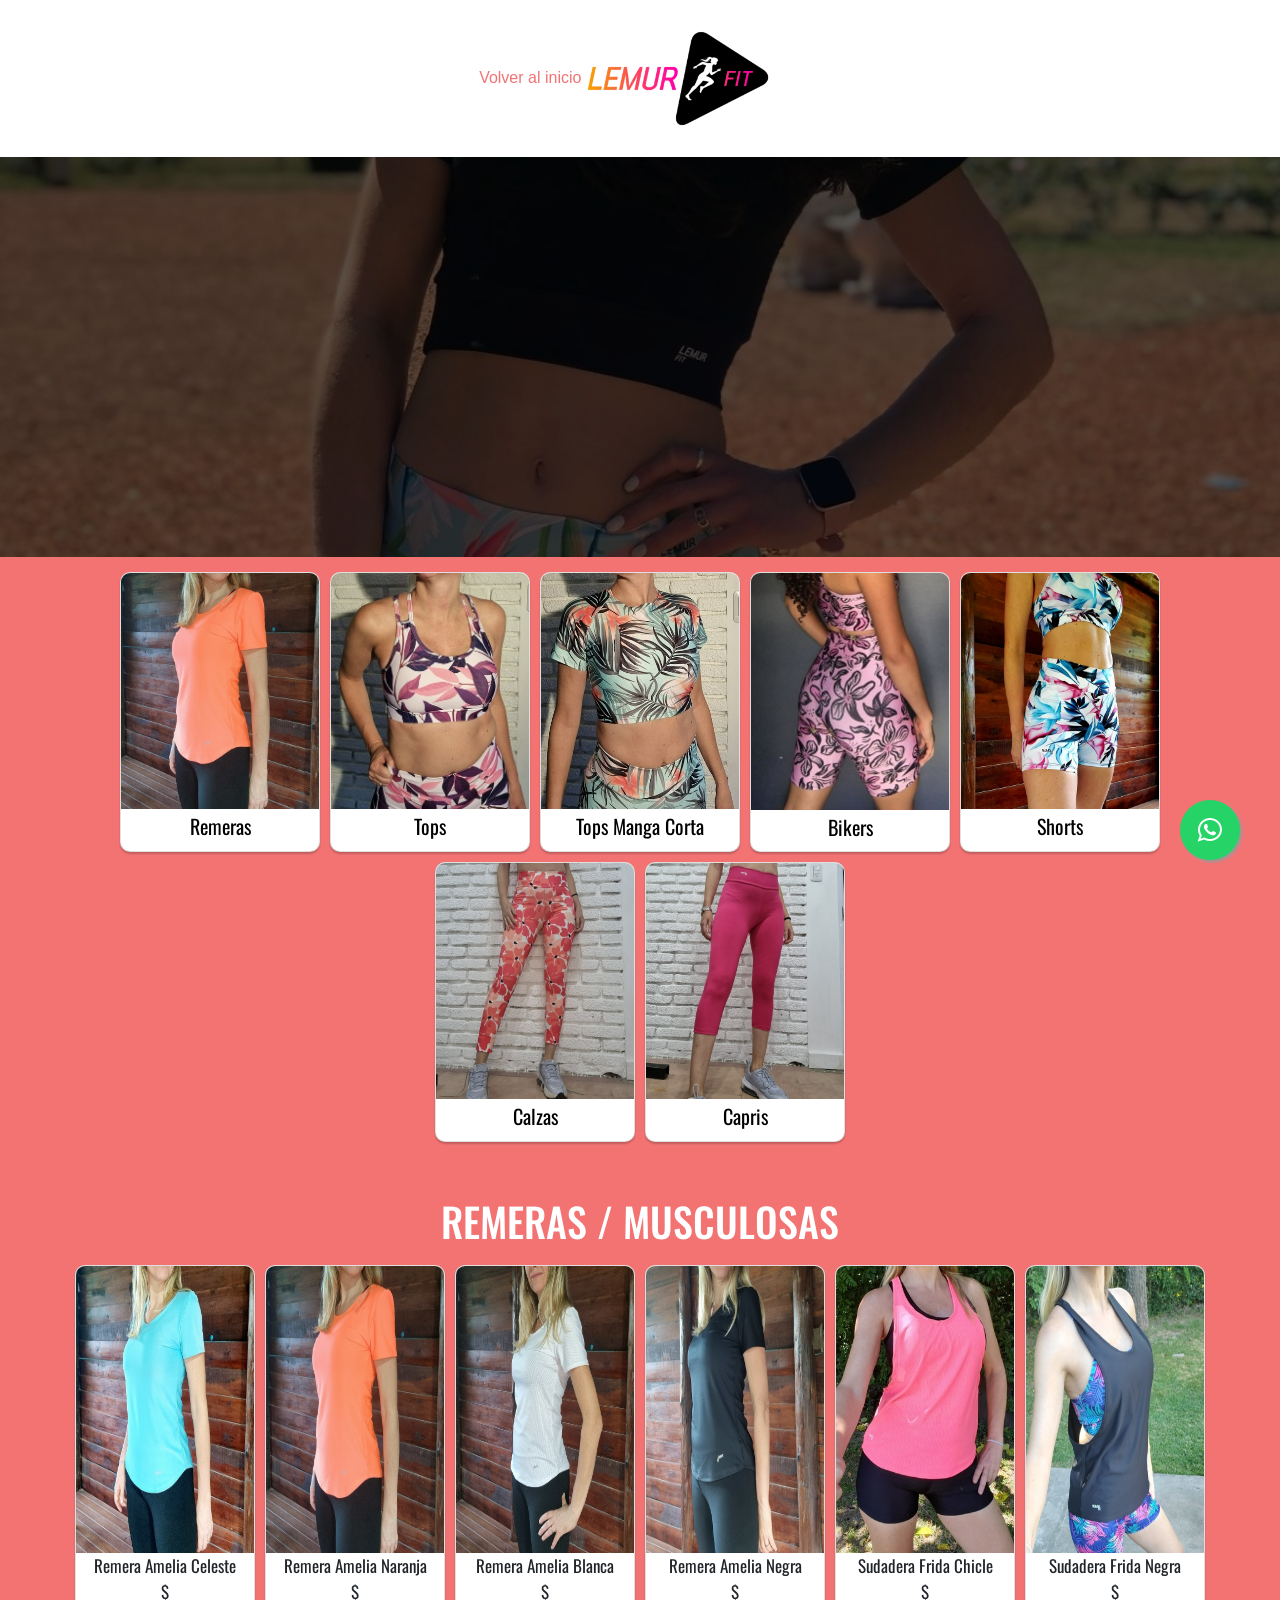
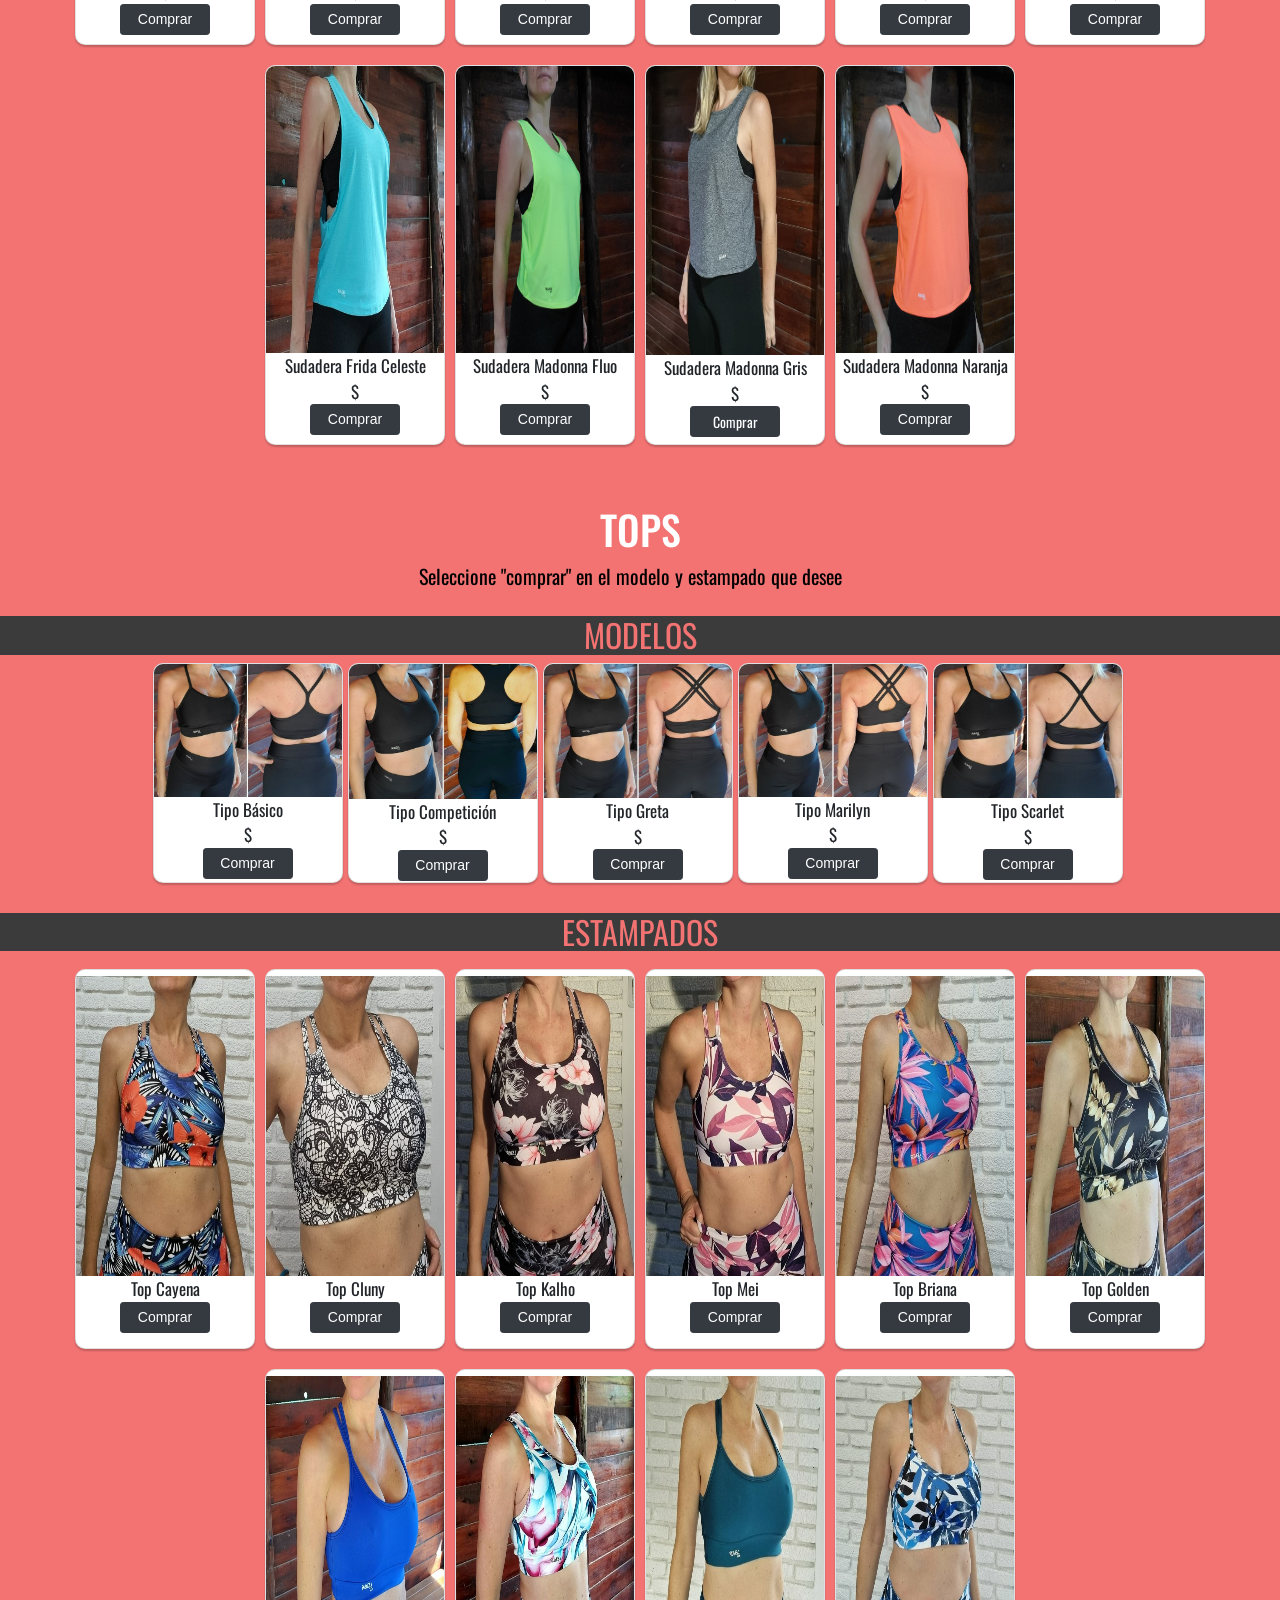
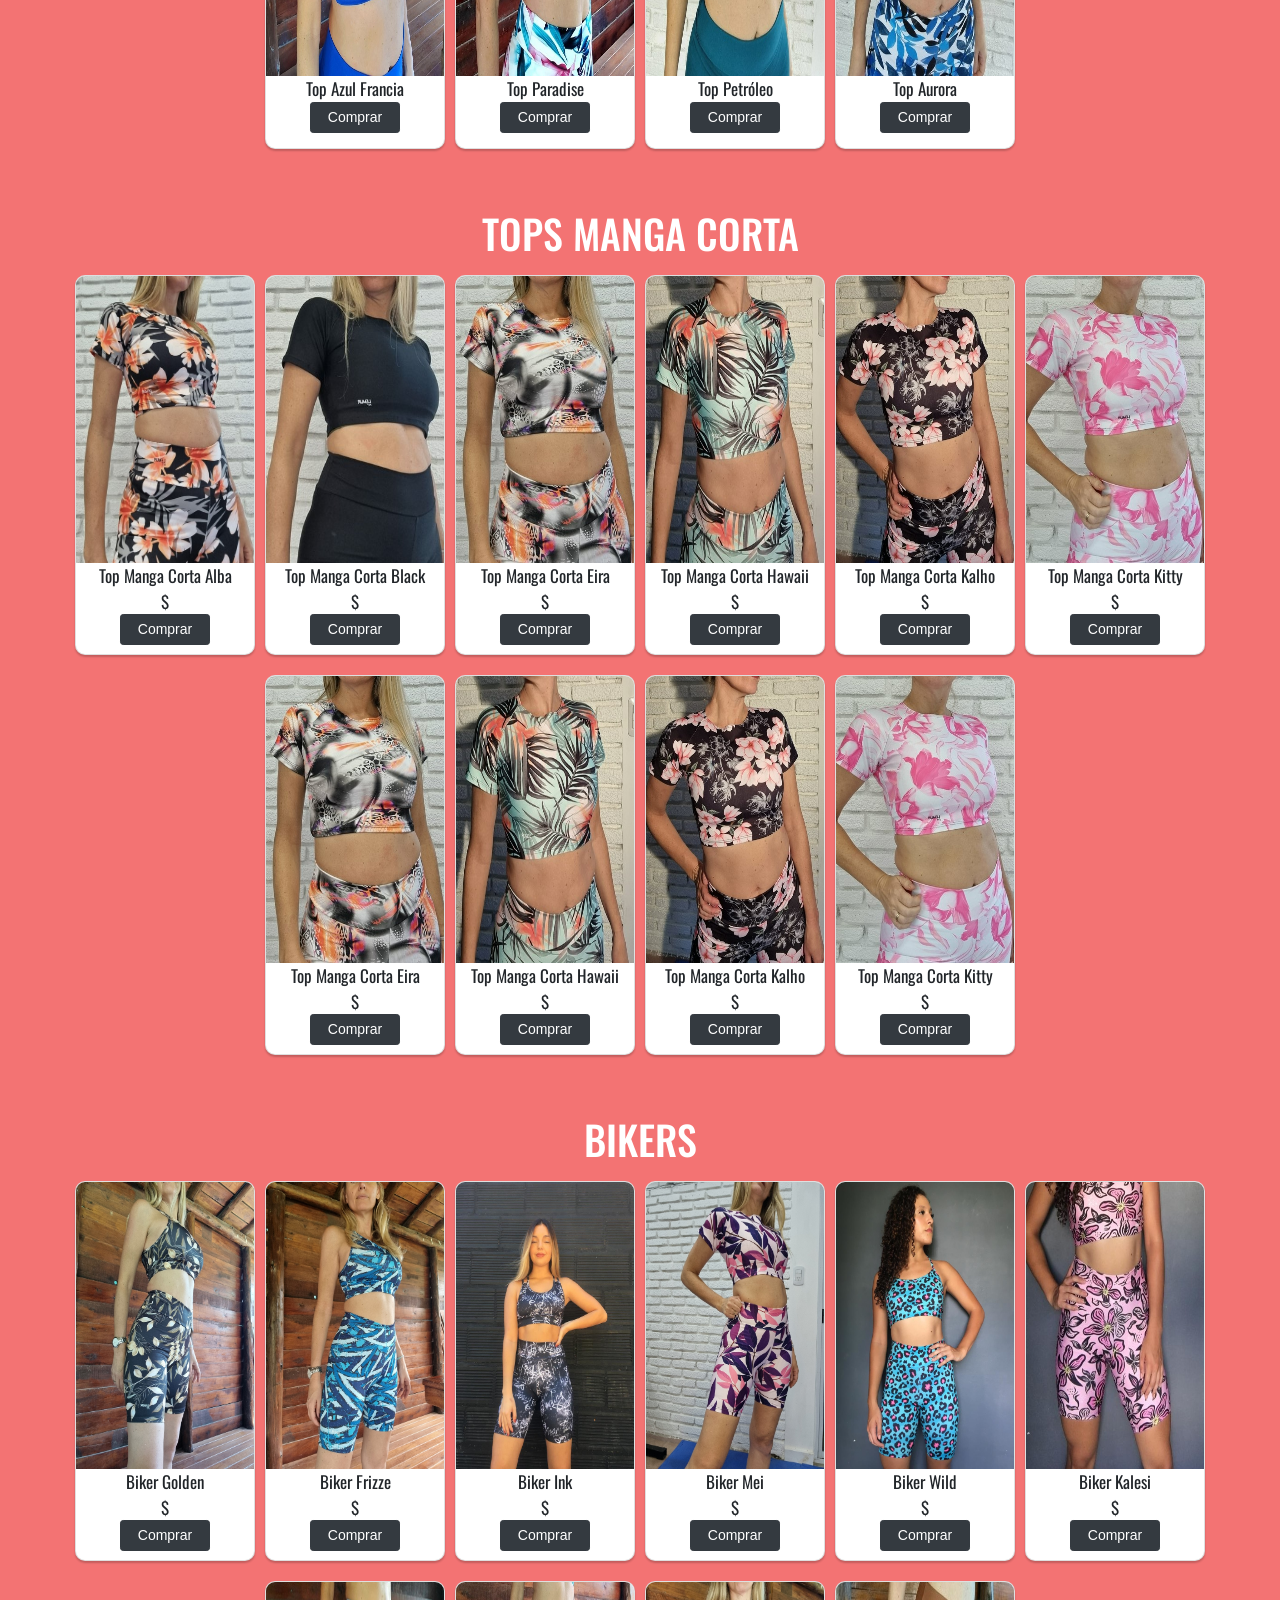
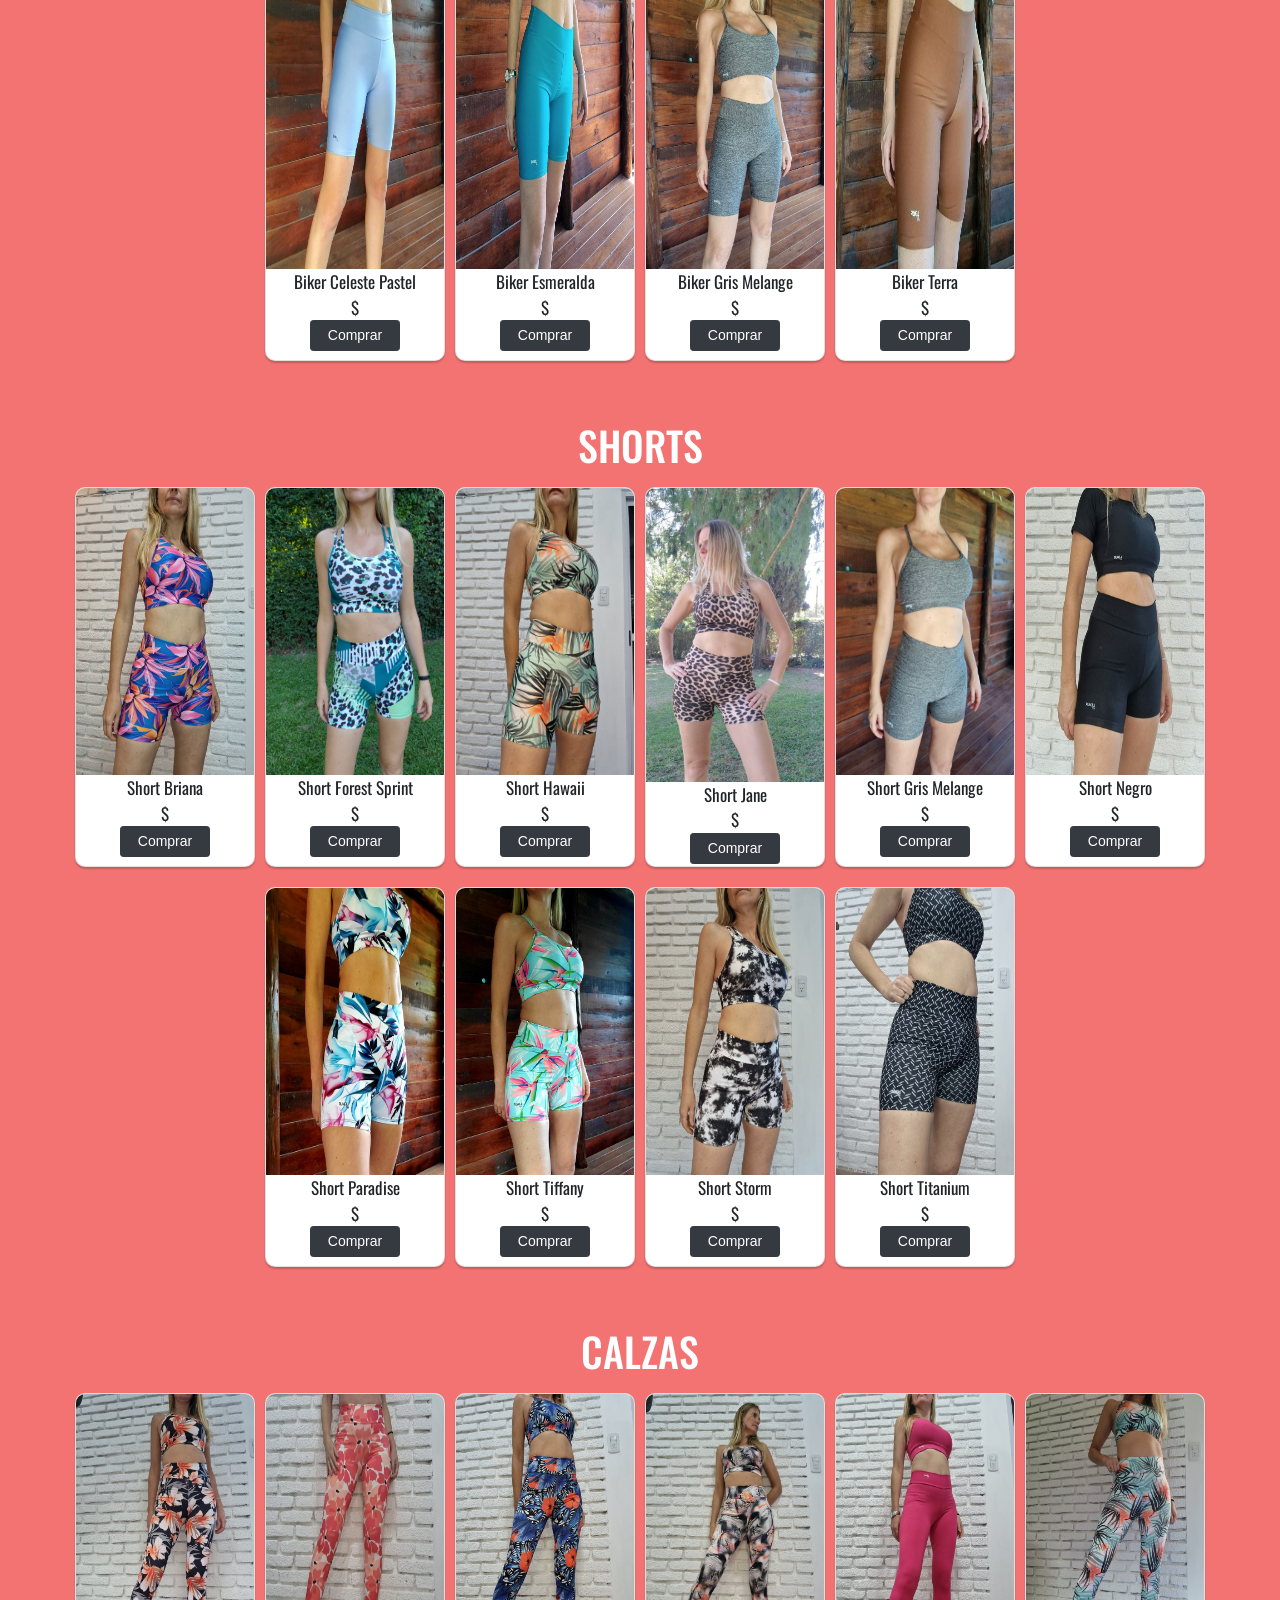
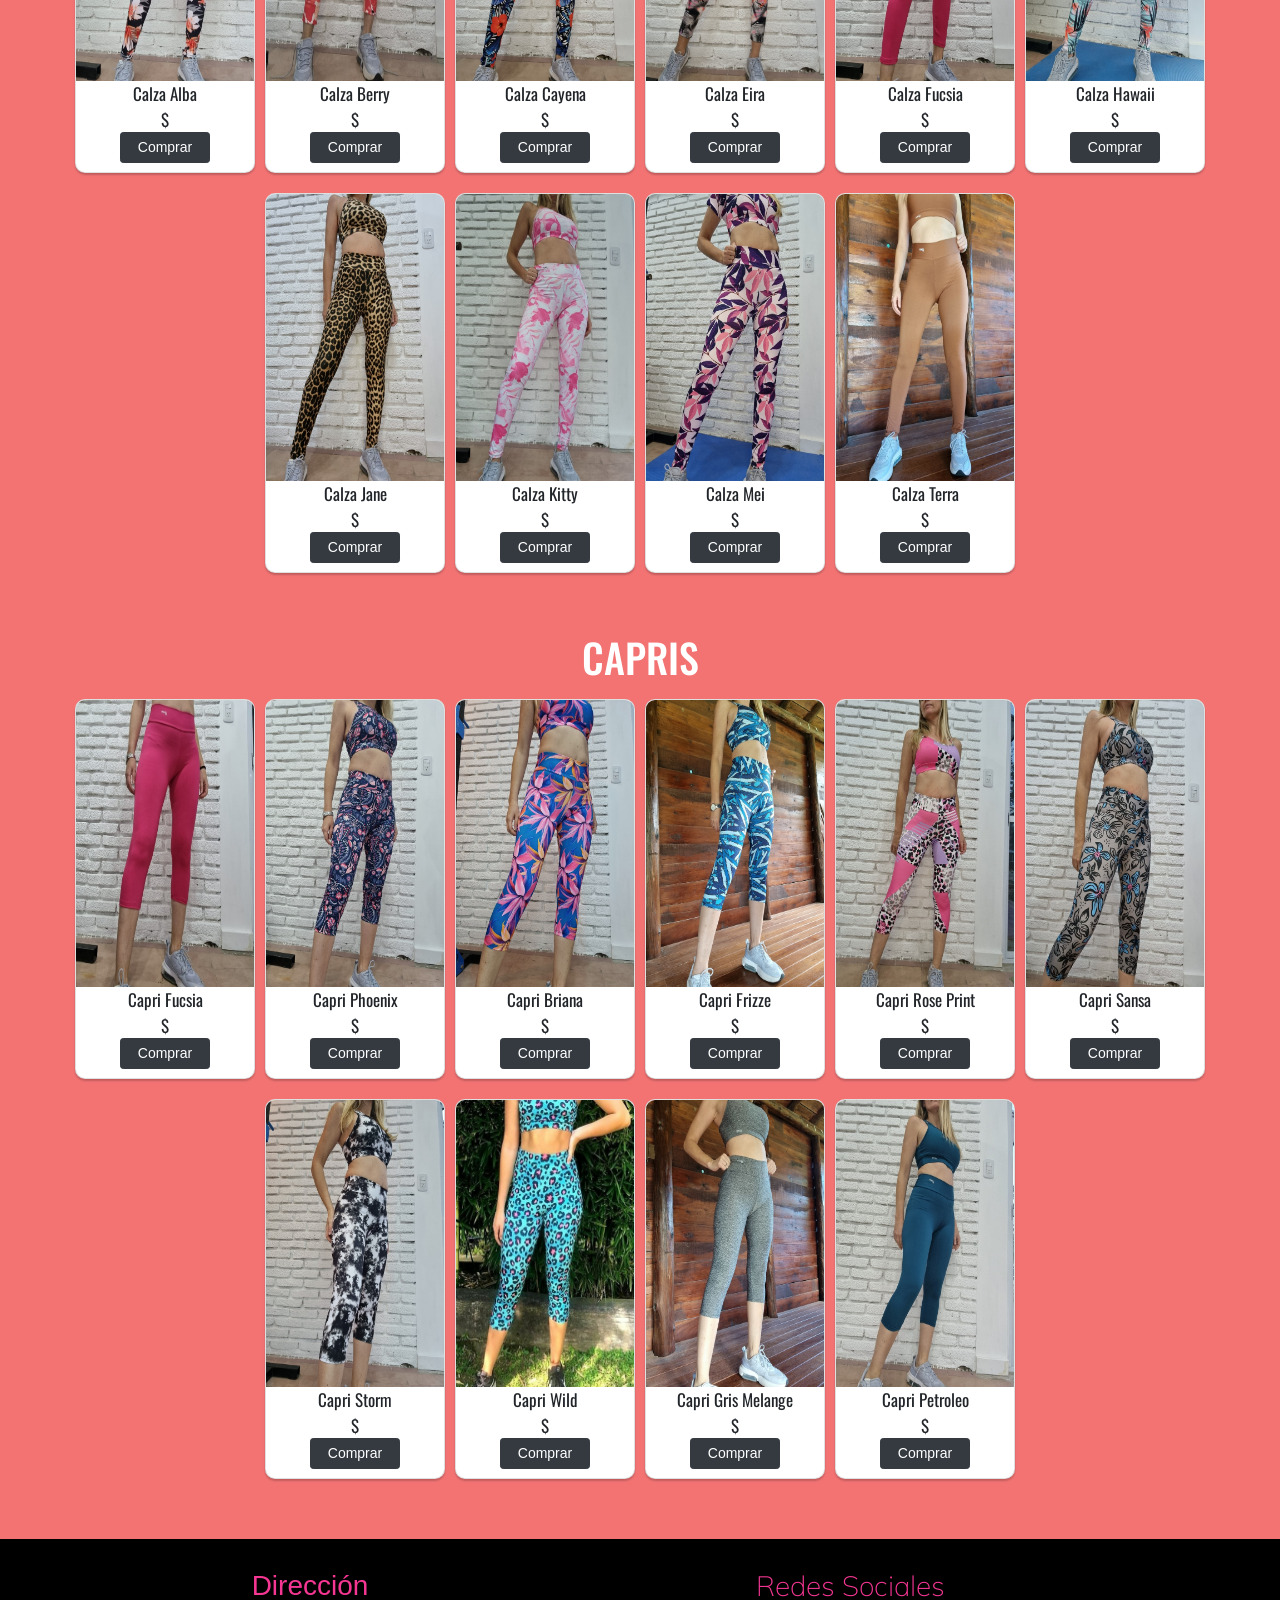
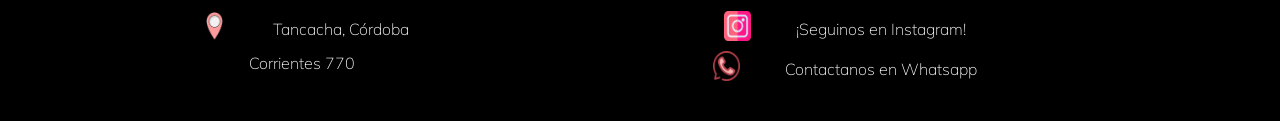
<file: lemur.html>
<!DOCTYPE html>
<html lang="en">

<head>
    <meta charset="UTF-8">
    <meta http-equiv="X-UA-Compatible" content="IE=edge">
    <meta name="viewport" content="width=device-width, initial-scale=1.0">
    <link rel="icon" href="Iconos/logoAG-redondo.png" />
    <link rel="stylesheet" href="whatsapp.css">
    <link rel="stylesheet" href="https://use.fontawesome.com/releases/v5.6.3/css/all.css"
        integrity="sha384-UHRtZLI+pbxtHCWp1t77Bi1L4ZtiqrqD80Kn4Z8NTSRyMA2Fd33n5dQ8lWUE00s/" crossorigin="anonymous">
    <link rel="stylesheet" href="css/sweetalert2.min.css">
    <link rel="stylesheet" href="css/bootstrap.min.css">
    <script src="js/popper.min.js"></script>
    <link rel="stylesheet" href="stylesLemur.css">
    <title>Lemur Fit</title>
</head>

<body>

    <header>
        <div class="back">
            <a href="index.html">Volver al inicio</a>
        </div>

        <img src="Iconos/lemurLogo.png" alt="Logo Lemur Fit">
    </header>

    <main>
        <div class="separador"></div>

        <div class="wpp-flotante">
            <link rel="stylesheet" href="https://maxcdn.bootstrapcdn.com/font-awesome/4.5.0/css/font-awesome.min.css">
            <a href="https://api.whatsapp.com/send?phone=549357115574170" class="floatWpp" target="_blank">
                <i class="fa fa-whatsapp my-float-wpp"></i>
            </a>
        </div>

        <div class="container-productos">

            <a href="#remeras">
                <div class="card">
                    <img src="Lemur/Remeras/remeraAmeliaNar.jpg">
                    <h3>Remeras</h3>
                </div>
            </a>

            <a href="#tops">
                <div class="card">
                    <img src="Lemur/Tops/topMMei.jpg">
                    <h3>Tops</h3>
                </div>
            </a>

            <a href="#musculosas">
                <div class="card">
                    <img src="Lemur/TopManga/topMangaHawaii.jpg">
                    <h3>Tops Manga Corta</h3>
                </div>
            </a>

            <a href="#bikers">
                <div class="card">
                    <img src="Lemur/Bikers/bikerKalesi2.jpg">
                    <h3>Bikers</h3>
                </div>
            </a>

            <a href="#shorts">
                <div class="card">
                    <img src="Lemur/Shorts/shortParadise.jpg">
                    <h3>Shorts</h3>
                </div>
            </a>

            <a href="#calzas">
                <div class="card">
                    <img src="Lemur/Calzas/calzaBerry.jpg" alt="Calzas">
                    <h3>Calzas</h3>
                </div>
            </a>

            <a href="#capris">
                <div class="card">
                    <img src="Lemur/Capris/capriFucsia.jpg" alt="Calzas">
                    <h3>Capris</h3>
                </div>
            </a>

        </div>

        <div id="remeras" class="title-R">
            <h1>REMERAS / MUSCULOSAS</h1>
        </div>

        <div class="container-detalle">

            <div class="card">
                <img src="Lemur/Remeras/remeraAmeliaCel.jpg" onmouseover="src=('Lemur/Remeras/remeraAmeliaCel2.jpg')"
                    onmouseout="src=('Lemur/Remeras/remeraAmeliaCel.jpg')">
                <ul class="detalle">
                    <li class="titulo">Remera Amelia Celeste</li>
                    <li class="precio">$</li>
                </ul>
                <a href="" class="btn btn-dark btn-sm agregar-carrito" data-id="1">Comprar</a>
            </div>

            <div class="card">
                <img src="Lemur/Remeras/remeraAmeliaNar.jpg" onmouseover="src=('Lemur/Remeras/remeraAmeliaNar2.jpg')"
                    onmouseout="src=('Lemur/Remeras/remeraAmeliaNar.jpg')">
                <ul class="detalle">
                    <li>Remera Amelia Naranja</li>
                    <li>$</li>
                </ul>
                <a href="" class="btn btn-dark btn-sm agregar-carrito" data-id="2">Comprar</a>
            </div>

            <div class="card">
                <img src="Lemur/Remeras/remeraAmeliaBlanco.jpg"
                    onmouseover="src=('Lemur/Remeras/remeraAmeliaBlanco2.jpg')"
                    onmouseout="src=('Lemur/Remeras/remeraAmeliaBlanco.jpg')">
                <ul class="detalle">
                    <li>Remera Amelia Blanca</li>
                    <li>$</li>
                </ul>
                <a href="" class="btn btn-dark btn-sm agregar-carrito" data-id="3">Comprar</a>
            </div>

            <div class="card">
                <img src="Lemur/Remeras/remeraAmeliaNegro.jpg"
                    onmouseover="src=('Lemur/Remeras/remeraAmeliaNegro2.jpg')"
                    onmouseout="src=('Lemur/Remeras/remeraAmeliaNegro.jpg')">
                <ul class="detalle">
                    <li>Remera Amelia Negra</li>
                    <li>$</li>
                </ul>
                <a href="" class="btn btn-dark btn-sm agregar-carrito" data-id="4">Comprar</a>
            </div>

            <div class="card">
                <img src="Lemur/Remeras/sudaderaChicleFrida.jpg"
                    onmouseover="src=('Lemur/Remeras/sudaderaChicleFrida2.jpg')"
                    onmouseout="src=('Lemur/Remeras/sudaderaChicleFrida.jpg')">
                <ul class="detalle">
                    <li>Sudadera Frida Chicle</li>
                    <li>$</li>
                </ul>
                <a href="" class="btn btn-dark btn-sm agregar-carrito" data-id="5">Comprar</a>
            </div>

            <div class="card">
                <img src="Lemur/Remeras/sudaderaFridaNegro.jpg"
                    onmouseover="src=('Lemur/Remeras/sudaderaFridaNegro2.jpg')"
                    onmouseout="src=('Lemur/Remeras/sudaderaFridaNegro.jpg')">
                <ul class="detalle">
                    <li>Sudadera Frida Negra</li>
                    <li>$</li>
                </ul>
                <a href="" class="btn btn-dark btn-sm agregar-carrito" data-id="6">Comprar</a>
            </div>

            <div class="card">
                <img src="Lemur/Remeras/sudaderaFridaCeleste.jpg"
                    onmouseover="src=('Lemur/Remeras/sudaderaFridaCeleste2.jpg')"
                    onmouseout="src=('Lemur/Remeras/sudaderaFridaCeleste.jpg')">
                <ul class="detalle">
                    <li>Sudadera Frida Celeste</li>
                    <li>$</li>
                </ul>
                <a href="" class="btn btn-dark btn-sm agregar-carrito" data-id="7">Comprar</a>
            </div>

            <div class="card">
                <img src="Lemur/Remeras/sudaderaMadonnaAmarilloFluo.jpg"
                    onmouseover="src=('Lemur/Remeras/sudaderaMadonnaAmarilloFluo2.jpg')"
                    onmouseout="src=('Lemur/Remeras/sudaderaMadonnaAmarilloFluo.jpg')">
                <ul class="detalle">
                    <li>Sudadera Madonna Fluo</li>
                    <li>$</li>
                </ul>
                <a href="" class="btn btn-dark btn-sm agregar-carrito" data-id="8">Comprar</a>
            </div>

            <div class="card">
                <img src="Lemur/Remeras/sudaderaMadonnaMelange.jpg"
                    onmouseover="src=('Lemur/Remeras/sudaderaMadonnaMelange2.jpg')"
                    onmouseout="src=('Lemur/Remeras/sudaderaMadonnaMelange.jpg')">
                <ul class="detalle">
                    <li>Sudadera Madonna Gris</li>
                    <li>$</li>
                    <li><a href="" class="btn btn-dark btn-sm agregar-carrito" data-id="9">Comprar</a></li>
                </ul>
            </div>

            <div class="card">
                <img src="Lemur/Remeras/sudaderaMadonnaNaranja.jpg"
                    onmouseover="src=('Lemur/Remeras/sudaderaMadonnaNaranja2.jpg')"
                    onmouseout="src=('Lemur/Remeras/sudaderaMadonnaNaranja.jpg')">
                <ul class="detalle">
                    <li>Sudadera Madonna Naranja</li>
                    <li>$</li>
                </ul>
                <a href="" class="btn btn-dark btn-sm agregar-carrito" data-id="10">Comprar</a>
            </div>

        </div>

        </div>


        <div id="tops" class="title">
            <h1>TOPS</h1>
            <p class="pTops">Seleccione "comprar" en el modelo y estampado que desee</p>
        </div>

        <h2 class="modelosTitulo">MODELOS</h2>

        <div class="tiposTop">
            <div class="card">
                <img src="Lemur/Tops/Tipos/tipoBasico.jpg">
                <ul class="detalle">
                    <li>Tipo Básico</li>
                    <li>$</li>
                </ul>
                <a href="" class="btn btn-dark btn-sm agregar-carrito" data-id="110">Comprar</a>
            </div>

            <div class="card">
                <img src="Lemur/Tops/Tipos/tipoCompeticion.jpg">
                <ul class="detalle">
                    <li>Tipo Competición</li>
                    <li>$</li>
                </ul>
                <a href="" class="btn btn-dark btn-sm agregar-carrito" data-id="120">Comprar</a>
            </div>

            <div class="card">
                <img src="Lemur/Tops/Tipos/tipoGreta.jpg">
                <ul class="detalle">
                    <li>Tipo Greta</li>
                    <li>$</li>
                </ul>
                <a href="" class="btn btn-dark btn-sm agregar-carrito" data-id="130">Comprar</a>
            </div>

            <div class="card">
                <img src="Lemur/Tops/Tipos/tipoMarilyn.jpg">
                <ul class="detalle">
                    <li>Tipo Marilyn</li>
                    <li>$</li>
                </ul>
                <a href="" class="btn btn-dark btn-sm agregar-carrito" data-id="140">Comprar</a>
            </div>

            <div class="card">
                <img src="Lemur/Tops/Tipos/tipoScarlet.jpg">
                <ul class="detalle">
                    <li>Tipo Scarlet</li>
                    <li>$</li>
                </ul>
                <a href="" class="btn btn-dark btn-sm agregar-carrito" data-id="150">Comprar</a>
            </div>
        </div>

        <h2 class="modelosTitulo">ESTAMPADOS</h2>

        <div class="container-detalle">

            <div class="card">
                <img src="Lemur/Tops/topMCayena.jpg">
                <ul class="detalle">
                    <li>Top Cayena</li>
                </ul>
                <a href="" class="btn btn-dark btn-sm agregar-carrito" data-id="15">Comprar</a>
            </div>

            <div class="card">
                <img src="Lemur/Tops/topMCluny.jpg">
                <ul class="detalle">
                    <li>Top Cluny</li>
                </ul>
                <a href="" class="btn btn-dark btn-sm agregar-carrito" data-id="16">Comprar</a>
            </div>

            <div class="card">
                <img src="Lemur/Tops/topMKalho.jpg">
                <ul class="detalle">
                    <li>Top Kalho</li>
                </ul>
                <a href="" class="btn btn-dark btn-sm agregar-carrito" data-id="17">Comprar</a>
            </div>

            <div class="card">
                <img src="Lemur/Tops/topMMei.jpg">
                <ul class="detalle">
                    <li>Top Mei</li>
                </ul>
                <a href="" class="btn btn-dark btn-sm agregar-carrito" data-id="18">Comprar</a>
            </div>

            <div class="card">
                <img src="Lemur/Tops/topCBriana.jpg">
                <ul class="detalle">
                    <li>Top Briana</li>
                </ul>
                <a href="" class="btn btn-dark btn-sm agregar-carrito" data-id="19">Comprar</a>
            </div>

            <div class="card">
                <img src="Lemur/Tops/topCGolden.jpg">
                <ul class="detalle">
                    <li>Top Golden</li>
                </ul>
                <a href="" class="btn btn-dark btn-sm agregar-carrito" data-id="20">Comprar</a>
            </div>


            <div class="card">
                <img src="Lemur/Tops/topGFrancia.jpg">
                <ul class="detalle">
                    <li>Top Azul Francia</li>
                </ul>
                <a href="" class="btn btn-dark btn-sm agregar-carrito" data-id="57">Comprar</a>
            </div>

            <div class="card">
                <img src="Lemur/Tops/topCParadise.jpg">
                <ul class="detalle">
                    <li>Top Paradise</li>
                </ul>
                <a href="" class="btn btn-dark btn-sm agregar-carrito" data-id="58">Comprar</a>
            </div>

            <div class="card">
                <img src="Lemur/Tops/topGPetroleo.jpg">
                <ul class="detalle">
                    <li>Top Petróleo</li>
                </ul>
                <a href="" class="btn btn-dark btn-sm agregar-carrito" data-id="59">Comprar</a>
            </div>

            <div class="card">
                <img src="Lemur/Tops/topSAurora.jpg">
                <ul class="detalle">
                    <li>Top Aurora</li>
                </ul>
                <a href="" class="btn btn-dark btn-sm agregar-carrito" data-id="60">Comprar</a>
            </div>

        </div>

        <div id="musculosas" class="title">
            <h1>TOPS MANGA CORTA</h1>
        </div>

        <div class="container-detalle">

            <div class="card">
                <img src="Lemur/TopManga/topMangaAlba.jpg">
                <ul class="detalle">
                    <li>Top Manga Corta Alba</li>
                    <li>$</li>
                </ul>
                <a href="" class="btn btn-dark btn-sm agregar-carrito" data-id="21">Comprar</a>
            </div>

            <div class="card">
                <img src="Lemur/TopManga/topMangaBlack.jpg">
                <ul class="detalle">
                    <li>Top Manga Corta Black</li>
                    <li>$</li>
                </ul>
                <a href="" class="btn btn-dark btn-sm agregar-carrito" data-id="22">Comprar</a>
            </div>

            <div class="card">
                <img src="Lemur/TopManga/topMangaEira.jpg">
                <ul class="detalle">
                    <li>Top Manga Corta Eira</li>
                    <li>$</li>
                </ul>
                <a href="" class="btn btn-dark btn-sm agregar-carrito" data-id="23">Comprar</a>
            </div>

            <div class="card">
                <img src="Lemur/TopManga/topMangaHawaii.jpg">
                <ul class="detalle">
                    <li>Top Manga Corta Hawaii</li>
                    <li>$</li>
                </ul>
                <a href="" class="btn btn-dark btn-sm agregar-carrito" data-id="24">Comprar</a>
            </div>

            <div class="card">
                <img src="Lemur/TopManga/topMangaKalho.jpg">
                <ul class="detalle">
                    <li>Top Manga Corta Kalho</li>
                    <li>$</li>
                </ul>
                <a href="" class="btn btn-dark btn-sm agregar-carrito" data-id="25">Comprar</a>
            </div>

            <div class="card">
                <img src="Lemur/TopManga/topMangaKitty.jpg">
                <ul class="detalle">
                    <li>Top Manga Corta Kitty</li>
                    <li>$</li>
                </ul>
                <a href="" class="btn btn-dark btn-sm agregar-carrito" data-id="26">Comprar</a>
            </div>

            <div class="card">
                <img src="Lemur/TopManga/topMangaEira.jpg">
                <ul class="detalle">
                    <li>Top Manga Corta Eira</li>
                    <li>$</li>
                </ul>
                <a href="" class="btn btn-dark btn-sm agregar-carrito" data-id="23">Comprar</a>
            </div>

            <div class="card">
                <img src="Lemur/TopManga/topMangaHawaii.jpg">
                <ul class="detalle">
                    <li>Top Manga Corta Hawaii</li>
                    <li>$</li>
                </ul>
                <a href="" class="btn btn-dark btn-sm agregar-carrito" data-id="24">Comprar</a>
            </div>

            <div class="card">
                <img src="Lemur/TopManga/topMangaKalho.jpg">
                <ul class="detalle">
                    <li>Top Manga Corta Kalho</li>
                    <li>$</li>
                </ul>
                <a href="" class="btn btn-dark btn-sm agregar-carrito" data-id="25">Comprar</a>
            </div>

            <div class="card">
                <img src="Lemur/TopManga/topMangaKitty.jpg">
                <ul class="detalle">
                    <li>Top Manga Corta Kitty</li>
                    <li>$</li>
                </ul>
                <a href="" class="btn btn-dark btn-sm agregar-carrito" data-id="26">Comprar</a>
            </div>


        </div>

        <div id="bikers" class="title">
            <h1>BIKERS</h1>
        </div>

        <div class="container-detalle">

            <div class="card">
                <img src="Lemur/Bikers/bikerGolden.jpg" onmouseover="src=('Lemur/Bikers/bikerGolden2.jpg')"
                    onmouseout="src=('Lemur/Bikers/bikerGolden.jpg')">
                <ul class="detalle">
                    <li>Biker Golden</li>
                    <li>$</li>
                </ul>
                <a href="" class="btn btn-dark btn-sm agregar-carrito" data-id="27">Comprar</a>
            </div>

            <div class="card">
                <img src="Lemur/Bikers/bikerFrizze.jpg" onmouseover="src=('Lemur/Bikers/bikerFrizze2.jpg')"
                    onmouseout="src=('Lemur/Bikers/bikerFrizze.jpg')">
                <ul class="detalle">
                    <li>Biker Frizze</li>
                    <li class="precio">$</li>
                </ul>
                <a href="" class="btn btn-dark btn-sm agregar-carrito" data-id="28">Comprar</a>
            </div>

            <div class="card">
                <img src="Lemur/Bikers/bikerInk.jpeg" onmouseover="src=('Lemur/Bikers/bikerInk2.jpg')"
                    onmouseout="src=('Lemur/Bikers/bikerInk.jpeg')">
                <ul class="detalle">
                    <li>Biker Ink</li>
                    <li>$</li>
                </ul>
                <a href="" class="btn btn-dark btn-sm agregar-carrito" data-id="29">Comprar</a>
            </div>

            <div class="card">
                <img src="Lemur/Bikers/bikerMei.jpg" onmouseover="src=('Lemur/Bikers/bikerMei2.jpg')"
                    onmouseout="src=('Lemur/Bikers/bikerMei.jpg')">
                <ul class="detalle">
                    <li>Biker Mei</li>
                    <li>$</li>
                </ul>
                <a href="" class="btn btn-dark btn-sm agregar-carrito" data-id="30">Comprar</a>
            </div>

            <div class="card">
                <img src="Lemur/Bikers/bikerWild.jpg" onmouseover="src=('Lemur/Bikers/bikerWild2.jpg')"
                    onmouseout="src=('Lemur/Bikers/bikerWild.jpg')">
                <ul class="detalle">
                    <li>Biker Wild</li>
                    <li>$</li>
                </ul>
                <a href="" class="btn btn-dark btn-sm agregar-carrito" data-id="31">Comprar</a>
            </div>

            <div class="card">
                <img src="Lemur/Bikers/bikerKalesi.jpg" onmouseover="src=('Lemur/Bikers/bikerKalesi2.jpg')"
                    onmouseout="src=('Lemur/Bikers/bikerKalesi.jpg')">
                <ul class="detalle">
                    <li>Biker Kalesi</li>
                    <li>$</li>
                </ul>
                <a href="" class="btn btn-dark btn-sm agregar-carrito" data-id="32">Comprar</a>
            </div>

            <div class="card">
                <img src="Lemur/Bikers/bikerCeleste.jpg" onmouseover="src=('Lemur/Bikers/bikerCeleste2.jpg')"
                    onmouseout="src=('Lemur/Bikers/bikerCeleste.jpg')">
                <ul class="detalle">
                    <li>Biker Celeste Pastel</li>
                    <li>$</li>
                </ul>
                <a href="" class="btn btn-dark btn-sm agregar-carrito" data-id="33">Comprar</a>
            </div>

            <div class="card">
                <img src="Lemur/Bikers/bikerEsmeralda.jpg" onmouseover="src=('Lemur/Bikers/bikerEsmeralda2.jpg')"
                    onmouseout="src=('Lemur/Bikers/bikerEsmeralda.jpg')">
                <ul class="detalle">
                    <li>Biker Esmeralda</li>
                    <li>$</li>
                </ul>
                <a href="" class="btn btn-dark btn-sm agregar-carrito" data-id="34">Comprar</a>
            </div>

            <div class="card">
                <img src="Lemur/Bikers/bikerGris.jpg" onmouseover="src=('Lemur/Bikers/bikerGris2.jpg')"
                    onmouseout="src=('Lemur/Bikers/bikerGris.jpg')">
                <ul class="detalle">
                    <li>Biker Gris Melange</li>
                    <li>$</li>
                </ul>
                <a href="" class="btn btn-dark btn-sm agregar-carrito" data-id="35">Comprar</a>
            </div>

            <div class="card">
                <img src="Lemur/Bikers/bikerTerra.jpg" onmouseover="src=('Lemur/Bikers/bikerTerra2.jpg')"
                    onmouseout="src=('Lemur/Bikers/bikerTerra.jpg')">
                <ul class="detalle">
                    <li>Biker Terra</li>
                    <li>$</li>
                </ul>
                <a href="" class="btn btn-dark btn-sm agregar-carrito" data-id="36">Comprar</a>
            </div>


        </div>


        <div id="shorts" class="title">
            <h1>SHORTS</h1>
        </div>

        <div class="container-detalle">

            <div class="card">
                <img src="Lemur/Shorts/shortBriana.jpg" onmouseover="src=('Lemur/Shorts/shortBriana2.jpg')"
                    onmouseout="src=('Lemur/Shorts/shortBriana.jpg')">
                <ul class="detalle">
                    <li>Short Briana</li>
                    <li>$</li>
                </ul>
                <a href="" class="btn btn-dark btn-sm agregar-carrito" data-id="37">Comprar</a>
            </div>

            <div class="card">
                <img src="Lemur/Shorts/shortForestSprint.jpg" onmouseover="src=('Lemur/Shorts/shortForestSprint2.jpg')"
                    onmouseout="src=('Lemur/Shorts/shortForestSprint.jpg')">
                <ul class="detalle">
                    <li>Short Forest Sprint</li>
                    <li>$</li>
                </ul>
                <a href="" class="btn btn-dark btn-sm agregar-carrito" data-id="38">Comprar</a>
            </div>

            <div class="card">
                <img src="Lemur/Shorts/shortHawaii.jpg" onmouseover="src=('Lemur/Shorts/shortHawaii2.jpg')"
                    onmouseout="src=('Lemur/Shorts/shortHawaii.jpg')">
                <ul class="detalle">
                    <li>Short Hawaii</li>
                    <li>$</li>
                </ul>
                <a href="" class="btn btn-dark btn-sm agregar-carrito" data-id="39">Comprar</a>
            </div>

            <div class="card">
                <img src="Lemur/Shorts/shortJane.jpg" onmouseover="src=('Lemur/Shorts/shortJane2.jpg')"
                    onmouseout="src=('Lemur/Shorts/shortJane.jpg')">
                <ul class="detalle">
                    <li>Short Jane</li>
                    <li>$</li>
                </ul>
                <a href="" class="btn btn-dark btn-sm agregar-carrito" data-id="40">Comprar</a>
            </div>

            <div class="card">
                <img src="Lemur/Shorts/shortMelange.jpg" onmouseover="src=('Lemur/Shorts/shortMelange2.jpg')"
                    onmouseout="src=('Lemur/Shorts/shortMelange.jpg')">
                <ul class="detalle">
                    <li>Short Gris Melange</li>
                    <li>$</li>
                </ul>
                <a href="" class="btn btn-dark btn-sm agregar-carrito" data-id="41">Comprar</a>
            </div>

            <div class="card">
                <img src="Lemur/Shorts/shortNegro.jpg" onmouseover="src=('Lemur/Shorts/shortNegro2.jpeg')"
                    onmouseout="src=('Lemur/Shorts/shortNegro.jpg')">
                <ul class="detalle">
                    <li>Short Negro</li>
                    <li>$</li>
                </ul>
                <a href="" class="btn btn-dark btn-sm agregar-carrito" data-id="42">Comprar</a>
            </div>

            <div class="card">
                <img src="Lemur/Shorts/shortParadise.jpg" onmouseover="src=('Lemur/Shorts/shortParadise2.jpg')"
                    onmouseout="src=('Lemur/Shorts/shortParadise.jpg')">
                <ul class="detalle">
                    <li>Short Paradise</li>
                    <li>$</li>
                </ul>
                <a href="" class="btn btn-dark btn-sm agregar-carrito" data-id="43">Comprar</a>
            </div>

            <div class="card">
                <img src="Lemur/Shorts/shortTiffany.jpg" onmouseover="src=('Lemur/Shorts/shortTiffany2.jpg')"
                    onmouseout="src=('Lemur/Shorts/shortTiffany.jpg')">
                <ul class="detalle">
                    <li>Short Tiffany</li>
                    <li>$</li>
                </ul>
                <a href="" class="btn btn-dark btn-sm agregar-carrito" data-id="44">Comprar</a>
            </div>

            <div class="card">
                <img src="Lemur/Shorts/shortStorm.jpg" onmouseover="src=('Lemur/Shorts/shortStorm2.jpg')"
                    onmouseout="src=('Lemur/Shorts/shortStorm.jpg')">
                <ul class="detalle">
                    <li>Short Storm</li>
                    <li>$</li>
                </ul>
                <a href="" class="btn btn-dark btn-sm agregar-carrito" data-id="45">Comprar</a>
            </div>

            <div class="card">
                <img src="Lemur/Shorts/shortTitanium.jpg" onmouseover="src=('Lemur/Shorts/shortTitanium2.jpg')"
                    onmouseout="src=('Lemur/Shorts/shortTitanium.jpg')">
                <ul class="detalle">
                    <li>Short Titanium</li>
                    <li>$</li>
                </ul>
                <a href="" class="btn btn-dark btn-sm agregar-carrito" data-id="46">Comprar</a>
            </div>

        </div>

        </div>

        <div id="calzas" class="title">
            <h1>CALZAS</h1>
        </div>

        <div class="container-detalle">

            <div class="card">
                <img src="Lemur/Calzas/calzaAlba.jpg" onmouseover="src=('Lemur/Calzas/calzaAlba2.jpg')"
                    onmouseout="src=('Lemur/Calzas/calzaAlba.jpg')">
                <ul class="detalle">
                    <li>Calza Alba</li>
                    <li>$</li>
                </ul>
                <a href="" class="btn btn-dark btn-sm agregar-carrito" data-id="47">Comprar</a>
            </div>

            <div class="card">
                <img src="Lemur/Calzas/calzaBerry.jpg" onmouseover="src=('Lemur/Calzas/calzaBerry2.jpg')"
                    onmouseout="src=('Lemur/Calzas/calzaBerry.jpg')">
                <ul class="detalle">
                    <li>Calza Berry</li>
                    <li>$</li>
                </ul>
                <a href="" class="btn btn-dark btn-sm agregar-carrito" data-id="48">Comprar</a>
            </div>

            <div class="card">
                <img src="Lemur/Calzas/calzaCayena.jpg" onmouseover="src=('Lemur/Calzas/calzaCayena2.jpg')"
                    onmouseout="src=('Lemur/Calzas/calzaCayena.jpg')">
                <ul class="detalle">
                    <li>Calza Cayena</li>
                    <li>$</li>
                </ul>
                <a href="" class="btn btn-dark btn-sm agregar-carrito" data-id="49">Comprar</a>
            </div>

            <div class="card">
                <img src="Lemur/Calzas/calzaEira.jpg" onmouseover="src=('Lemur/Calzas/calzaEira2.jpg')"
                    onmouseout="src=('Lemur/Calzas/calzaEira.jpg')">
                <ul class="detalle">
                    <li>Calza Eira</li>
                    <li>$</li>
                </ul>
                <a href="" class="btn btn-dark btn-sm agregar-carrito" data-id="50">Comprar</a>
            </div>

            <div class="card">
                <img src="Lemur/Calzas/calzaFucsia.jpg" onmouseover="src=('Lemur/Calzas/calzaFucsia2.jpg')"
                    onmouseout="src=('Lemur/Calzas/calzaFucsia.jpg')">
                <ul class="detalle">
                    <li>Calza Fucsia</li>
                    <li>$</li>
                </ul>
                <a href="" class="btn btn-dark btn-sm agregar-carrito" data-id="51">Comprar</a>
            </div>

            <div class="card">
                <img src="Lemur/Calzas/calzaHawaii.jpg" onmouseover="src=('Lemur/Calzas/calzaHawaii2.jpg')"
                    onmouseout="src=('Lemur/Calzas/calzaHawaii.jpg')">
                <ul class="detalle">
                    <li>Calza Hawaii</li>
                    <li>$</li>
                </ul>
                <a href="" class="btn btn-dark btn-sm agregar-carrito" data-id="52">Comprar</a>
            </div>

            <div class="card">
                <img src="Lemur/Calzas/calzaJane.jpg" onmouseover="src=('Lemur/Calzas/calzaJane2.jpg')"
                    onmouseout="src=('Lemur/Calzas/calzaJane.jpg')">
                <ul class="detalle">
                    <li>Calza Jane</li>
                    <li>$</li>
                </ul>
                <a href="" class="btn btn-dark btn-sm agregar-carrito" data-id="53">Comprar</a>
            </div>

            <div class="card">
                <img src="Lemur/Calzas/calzaKitty.jpg" onmouseover="src=('Lemur/Calzas/calzaKitty2.jpg')"
                    onmouseout="src=('Lemur/Calzas/calzaKitty.jpg')">
                <ul class="detalle">
                    <li>Calza Kitty</li>
                    <li>$</li>
                </ul>
                <a href="" class="btn btn-dark btn-sm agregar-carrito" data-id="54">Comprar</a>
            </div>

            <div class="card">
                <img src="Lemur/Calzas/calzaMei.jpg" onmouseover="src=('Lemur/Calzas/calzaMei2.jpg')"
                    onmouseout="src=('Lemur/Calzas/calzaMei.jpg')">
                <ul class="detalle">
                    <li>Calza Mei</li>
                    <li>$</li>
                </ul>
                <a href="" class="btn btn-dark btn-sm agregar-carrito" data-id="55">Comprar</a>
            </div>

            <div class="card">
                <img src="Lemur/Calzas/calzaTerra.jpg" onmouseover="src=('Lemur/Calzas/calzaTerra2.jpg')"
                    onmouseout="src=('Lemur/Calzas/calzaTerra.jpg')">
                <ul class="detalle">
                    <li>Calza Terra</li>
                    <li>$</li>
                </ul>
                <a href="" class="btn btn-dark btn-sm agregar-carrito" data-id="56">Comprar</a>
            </div>

        </div>

        <div id="calzas" class="title">
            <h1>CAPRIS</h1>
        </div>

        <div class="container-detalle capris">

            <div class="card">
                <img src="Lemur/Capris/capriFucsia.jpg" onmouseover="src=('Lemur/Capris/capriFucsia2.jpg')"
                    onmouseout="src=('Lemur/Capris/capriFucsia.jpg')">
                <ul class="detalle">
                    <li>Capri Fucsia</li>
                    <li>$</li>
                </ul>
                <a href="" class="btn btn-dark btn-sm agregar-carrito" data-id="">Comprar</a>
            </div>

            <div class="card">
                <img src="Lemur/Capris/capriPhoenix.jpg" onmouseover="src=('Lemur/Capris/capriPhoenix2.jpg')"
                    onmouseout="src=('Lemur/Capris/capriPhoenix.jpg')">
                <ul class="detalle">
                    <li>Capri Phoenix</li>
                    <li>$</li>
                </ul>
                <a href="" class="btn btn-dark btn-sm agregar-carrito" data-id="">Comprar</a>
            </div>

            <div class="card">
                <img src="Lemur/Capris/capriBriana.jpg" onmouseover="src=('Lemur/Capris/capriBriana2.jpg')"
                    onmouseout="src=('Lemur/Capris/capriBriana.jpg')">
                <ul class="detalle">
                    <li>Capri Briana</li>
                    <li>$</li>
                </ul>
                <a href="" class="btn btn-dark btn-sm agregar-carrito" data-id="">Comprar</a>
            </div>

            <div class="card">
                <img src="Lemur/Capris/capriFrizze.jpg" onmouseover="src=('Lemur/Capris/capriFrizze2.jpg')"
                    onmouseout="src=('Lemur/Capris/capriFrizze.jpg')">
                <ul class="detalle">
                    <li>Capri Frizze</li>
                    <li>$</li>
                </ul>
                <a href="" class="btn btn-dark btn-sm agregar-carrito" data-id="">Comprar</a>
            </div>

            <div class="card">
                <img src="Lemur/Capris/capriRosePrint.jpg" onmouseover="src=('Lemur/Capris/capriRosePrint2.jpg')"
                    onmouseout="src=('Lemur/Capris/capriRosePrint.jpg')">
                <ul class="detalle">
                    <li>Capri Rose Print</li>
                    <li>$</li>
                </ul>
                <a href="" class="btn btn-dark btn-sm agregar-carrito" data-id="">Comprar</a>
            </div>


            <div class="card">
                <img src="Lemur/Capris/capriSansa.jpg" onmouseover="src=('Lemur/Capris/capriSansa2.jpg')"
                    onmouseout="src=('Lemur/Capris/capriSansa.jpg')">
                <ul class="detalle">
                    <li>Capri Sansa</li>
                    <li>$</li>
                </ul>
                <a href="" class="btn btn-dark btn-sm agregar-carrito" data-id="">Comprar</a>
            </div>


            <div class="card">
                <img src="Lemur/Capris/capriStorm.jpg" onmouseover="src=('Lemur/Capris/capriStorm2.jpg')"
                    onmouseout="src=('Lemur/Capris/capriStorm.jpg')">
                <ul class="detalle">
                    <li>Capri Storm</li>
                    <li>$</li>
                </ul>
                <a href="" class="btn btn-dark btn-sm agregar-carrito" data-id="">Comprar</a>
            </div>

            <div class="card">
                <img src="Lemur/Capris/capriWild.jpg" onmouseover="src=('Lemur/Capris/capriWild2.jpg')"
                    onmouseout="src=('Lemur/Capris/capriWild.jpg')">
                <ul class="detalle">
                    <li>Capri Wild</li>
                    <li>$</li>
                </ul>
                <a href="" class="btn btn-dark btn-sm agregar-carrito" data-id="">Comprar</a>
            </div>

            <div class="card">
                <img src="Lemur/Capris/capriMelange.jpg" onmouseover="src=('Lemur/Capris/capriMelange2.jpg')"
                    onmouseout="src=('Lemur/Capris/capriMelange.jpg')">
                <ul class="detalle">
                    <li>Capri Gris Melange</li>
                    <li>$</li>
                </ul>
                <a href="" class="btn btn-dark btn-sm agregar-carrito" data-id="">Comprar</a>
            </div>

            <div class="card">
                <img src="Lemur/Capris/capriPetroleo.jpg" onmouseover="src=('Lemur/Capris/capriPetroleo2.jpg')"
                    onmouseout="src=('Lemur/Capris/capriPetroleo.jpg')">
                <ul class="detalle">
                    <li>Capri Petroleo</li>
                    <li>$</li>
                </ul>
                <a href="" class="btn btn-dark btn-sm agregar-carrito" data-id="">Comprar</a>
            </div>


        </div>
    </main>

    <footer class="footer-style">
        <div class="container">
            <div class="row">
                <div class="direccion col-md-5 footer-col">
                    <h3>Dirección</h3>

                    <img src="Iconos/ubicacion.png">
                    <a href="https://goo.gl/maps/wtXU127xA4jB7Krq5" target="_blank">Tancacha, Córdoba</a>
                    <p>
                        Corrientes 770
                    </p>
                </div>

                <div id="contacto" class="redes col-md-7 footer-col">
                    <h3>Redes Sociales</h3>
                    <ul>
                        <li>
                            <img src="Iconos/instagram.png" alt="Instagram">
                            <a href="https://www.instagram.com/ag.indumentaria_/" target="_blank">¡Seguinos en
                                Instagram!</a>
                        </li>

                        <li>
                            <img src="Iconos/whatsapp.png" alt="Whatsapp">
                            <a href="https://api.whatsapp.com/send?phone=54935715574170" target="_blank">Contactanos en
                                Whatsapp</a>
                        </li>

                    </ul>

                </div>

            </div>
        </div>
    </footer>

</body>

</html>
</file>
<file: whatsapp.css>
.floatWpp {
	position:fixed;
	min-width:60px;
	min-height:60px;
	bottom:40px;
	right:40px;
	background-color:#25d366;
	color:#FFF;
	border-radius:50px;
	text-align:center;
  font-size:28px;
	box-shadow: 2px 2px 3px #999;
  z-index:100;
  text-align: center;
  justify-content: center;
  align-items: center;
  display: flex;
  text-decoration: none;
}

.floatWpp:hover {
	text-decoration: none;
	color: #25d366;
  background-color:#fff;
  
}


.my-float-wpp{
    text-decoration: none;
    text-align: center;
    justify-content: center;
    align-items: center;
}
</file>
<file: stylesLemur.css>
@import url("https://fonts.googleapis.com/css2? family=Lexend+Deca:wght@100;200;400&family=Oswald&display=swap");
@import url('https://fonts.googleapis.com/css2?family=Mulish:wght@400;600;700&display=swap');

* {
  margin: 0;
  padding: 0;
  box-sizing: border-box;
}


html,
body {
  margin: 0;
  padding: 0;
}

body {
  background-color: #f37373;
}
header {
  background-color: white;
  padding: 30px;
  text-align: center;
  justify-content: center;
  align-items: center;
}

header img {
  width: 200px;
  text-align: center;
}

header .back {
  font-family: "Lexend Deca", sans-serif;
  font-weight: 300;
  display: inline;
}

.back a {
  text-decoration: none;
  color: #f37373;
}

.separador {
  height: 400px;
  background-image: url(Lemur/lemur7.jpg);
  background-repeat: no-repeat;
  background-color: rgb(243, 133, 93);
  background-size: cover;
  background-attachment: fixed;
  transition: all 0.5s ease-in-out;
  /*filter: blur(3px);*/
}

/*.separador:hover {filter: blur(0px);}*/
.separador {
  -webkit-transition: all 0.7s ease;
  transition: all 0.7s ease;
  -webkit-filter: brightness(0.35);
}
.separador:hover {
  -webkit-filter: brightness(100%);
}

.container-productos {
  width: 100%;
  max-width: 1200px;
  height: 430px;
  display: flex;
  flex-wrap: wrap;
  justify-content: center;
  align-items: center;
  margin: auto;
  margin-top: 10px;
}

.container-productos .card {
  width: 200px;
  height: 280px;
  border-radius: 10px;
  box-shadow: 0 2px 2px rgba(0, 0, 0, 0.2);
  overflow: hidden;
  margin: 5px;
  justify-content: center;
  align-items: center;
  text-align: center;
  transition: all 0.25s;
  background-color: white;
}

.container-productos .card:hover {
  box-shadow: 0 12px 16px rgba(0, 0, 0, 0.2);
}

.container-productos .card img {
  width: 200px;
  height: 280px;
  padding: 0;
  margin: 0;
  justify-content: center;
  align-items: center;
}

.container-productos h3 {
  font-family: "Oswald", sans-serif;
  font-size: 20px;
  font-weight: 400;
  text-align: center;
  justify-content: center;
  align-items: center;
  margin-top: 0%;
  padding: 5px;
  color: black;
}


.container-productos a {
  text-decoration: none;
  color: black;
}

.title {
  display: block;
  text-align: center;
  justify-content: center;
  align-items: center;
  font-family: "Oswald", sans-serif;
  font-weight: 400;
  font-size: 20px;
  margin-top: 500px;
  color: white;
}

.title-R {
  display: block;
  text-align: center;
  justify-content: center;
  align-items: center;
  font-family: "Oswald", sans-serif;
  font-weight: 400;
  font-size: 20px;
  margin-top: 200px;
  margin-bottom: 10px;
  color: white;
}


.container-detalle {
  width: 100;
  height: 350px;
  display: flex;
  flex-wrap: wrap;
  justify-content: center;
  padding-top: 10px;
}

.detalle {
  list-style: none;
  font-family: "Oswald", sans-serif;
  font-weight: 400;
  font-size: 17px;
  padding: 0;
  margin: 0;
}

.agregar-carrito {
  width: 90px;
  text-align: center;
  justify-content: center;
  align-items: center;
  }

  
.container-detalle .card {
  width: 180px;
  height: 380px;
  padding-top: 0px;
  border-radius: 10px;
  box-shadow: 0 2px 2px rgba(0, 0, 0, 0.2);
  overflow: hidden;
  margin-left: 5px;
  margin-right: 5px;
  margin-top: 0px;
  margin-bottom: 20px;
  text-align: center;
  transition: all 0.25s;
  background-color: white;
  justify-content: center;
  align-items: center;
}

.container-detalle .card:hover {
  box-shadow: 0 12px 16px rgba(0, 0, 0, 0.2);
}

.container-detalle .card img {
  width: 100%;
  height: 300px;
  padding: 0px;
  margin: 0;
}

.btn {
  margin-bottom: 5%;
}

.tiposTop {
  display: flex;
  flex-wrap: wrap;
  justify-content: center;
}

.modelosTitulo{
  display: block;
  text-align: center;
  justify-content: center;
  align-items: center;
  margin-top: 25px;
  font-family: "Oswald", sans-serif;
  font-weight: 400;
  color: #f37373;
  background-color: rgb(59, 59, 59);
}

.pTops {
  color: black;
}


.tiposTop .card {
  width: 190px;
  height: 220px;
  padding-top: 0px;
  border-radius: 10px;
  box-shadow: 0 2px 2px rgba(0, 0, 0, 0.2);
  overflow: hidden;
  margin-top: 0px;
  margin-right: 5px;
  margin-bottom: 5px;
  text-align: center;
  transition: all 0.25s;
  background-color: white;
  justify-content: center;
  align-items: center;
}

.tiposTop .card img {
  width: 190px;
  height: 190px;
  padding: 0;
  margin: 0;
  justify-content: center;
  align-items: center;
}

.container-detalle .card a {
  text-align: center;
  justify-content: center;
  align-items: center;
}


footer {
  background-color: black;
  text-align: center;
  align-items: flex-end;
  justify-content: center;
  font-family: "Lexend Deca", sans-serif;
  height: max-content;
  margin-top: 500px;
}

footer .row{
  width: 100%;

}

footer img{
  flex-direction: column;
  text-align: center;
  justify-content: center;
  align-items: center;
  vertical-align: center;
  height: 30px;
  width: 43px;
  margin-bottom: 10px;
}

footer a {
  text-align: center;
  justify-content: center;
  align-items: center;
  color: white;
  text-decoration: none;
  margin: 10px;
  font-weight: 100;
  font-family: "Mulish", sans-serif;
}

footer h3{
  color: #f53693;
  font-weight: 200;
}

ul{
  text-decoration: none;
  list-style: none;
  font-weight: 100;
  font-family: "Mulish", sans-serif;
}

footer ul{
  text-decoration: none;
  list-style: none;
  padding: 0;
  margin: 0;
  height: max-content;
  font-weight: 100;
  font-family: "Mulish", sans-serif;

}

footer .container{
  padding: 30px;
  height: max-content;
  justify-content: center;
  align-items: center;
  text-align: center;
}

.contacto img{
  justify-content: center;
  align-items: center;
  text-align: center;
}

.direccion p{
  display: block;
  justify-content: center;
  align-items: center;
  color: white;
  font-weight: 100;
  font-family: "Mulish", sans-serif;
}

.direccion a{
  text-align: center;
  display: inline;
  justify-content: center;
  align-items: center;
  font-weight: 100;
  font-family: "Mulish", sans-serif;
}


img {
    display: inline;
    width: 55px;
    margin-right: 15px;
    vertical-align: middle;
}

.redes{
  display: block;
  flex-direction: column;
  text-align: center;
  justify-content: center;
  align-items: center;
  font-weight: 100;
  font-family: "Mulish", sans-serif;
}

.redes a{
  text-align: center;
  justify-content: center;
  align-items: center;
  display: inline;
  font-weight: 100;
  font-family: "Mulish", sans-serif;
}



@media (max-width: 700px) {
  * {
    flex-direction: column;
  }
}

@media (min-width: 320px) {
  /* smartphones, portrait iPhone, portrait 480x320 phones (Android) */
  table,
  p,
  img {
    padding-right: 1em;
    width: 100%;
  }
}
@media (min-width: 480px) {
  /* smartphones, Android phones, landscape iPhone */
}
@media (min-width: 600px) {
  /* portrait tablets, portrait iPad, e-readers (Nook/Kindle), landscape 800x480 phones (Android) */
}
@media (min-width: 801px) {
  /* tablet, landscape iPad, lo-res laptops ands desktops */
}
@media (min-width: 1025px) {
  /* big landscape tablets, laptops, and desktops */
}
@media (min-width: 1281px) {
  /* hi-res laptops and desktops */
}
</file>
